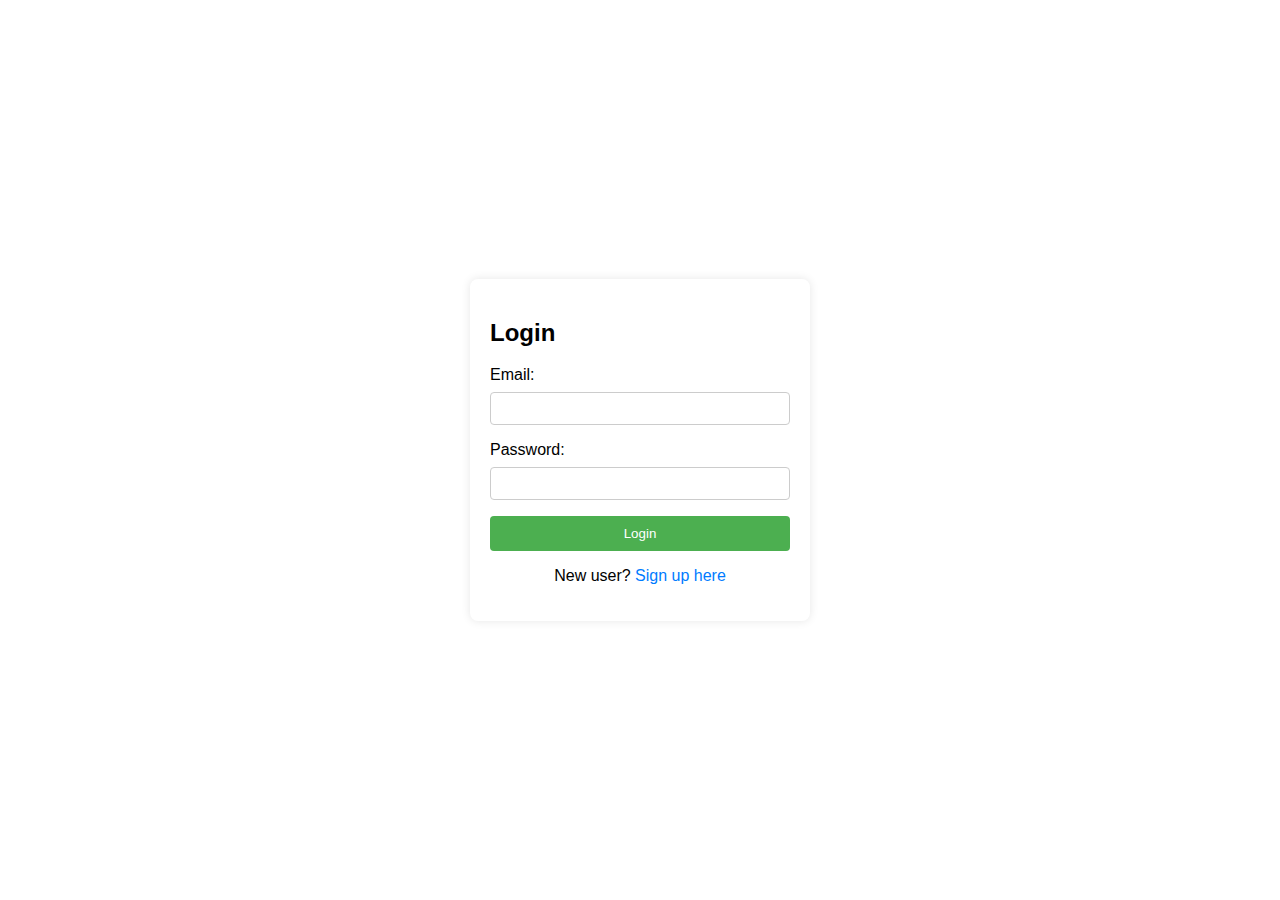
<file: index.html>
<!DOCTYPE html>
<html lang="en">
<head>
  <meta charset="UTF-8">
  <meta name="viewport" content="width=device-width, initial-scale=1.0">
  <title>Login and Signup</title>
  <style>
    body {

      font-family: Arial, sans-serif;
      background-color: #fff;
      margin: 0;
      padding: 0;
      display: flex;
      justify-content: center;
      align-items: center;
      height: 100vh;
    }

    .container {
      background-color: #fff;
      padding: 20px;
      border-radius: 8px;
      box-shadow: 0 0 10px rgba(0, 0, 0, 0.1);
      width: 300px;
    }

    form {
      display: flex;
      flex-direction: column;
    }

    label {
      margin-bottom: 8px;
    }

    input {
      padding: 8px;
      margin-bottom: 16px;
      border: 1px solid #ccc;
      border-radius: 4px;
    }

    button {
      padding: 10px;
      background-color: #4caf50;
      color: #fff;
      border: none;
      border-radius: 4px;
      cursor: pointer;
    }

    button:hover {
      background-color: #45a049;
    }

    .switch-page {
      text-align: center;
      margin-top: 16px;
    }

    .switch-page a {
      color: #007bff;
      text-decoration: none;
    }

    .switch-page a:hover {
      text-decoration: underline;
    }
  </style>
</head>
<body>

  <div class="container">
    <h2>Login</h2>
    <form id="login-form">
      <label for="login-email">Email:</label>
      <input type="email" id="login-email" required>

      <label for="login-password">Password:</label>
      <input type="password" id="login-password" required>

      <button type="submit">Login</button>
    </form>

    <div class="switch-page">
      <p>New user? <a href="#" onclick="toggleForm('signup-form')">Sign up here</a></p>
    </div>
  </div>

  <div class="container" style="display: none;" id="signup-form">
    <h2>Sign Up</h2>
    <form id="signup-form">
      <label for="signup-name">Name:</label>
      <input type="text" id="signup-name" required>

      <label for="signup-email">Email:</label>
      <input type="email" id="signup-email" required>

      <label for="signup-password">Password:</label>
      <input type="password" id="signup-password" required>

      <button type="submit" onclick="signup()">Sign Up</button>
    </form>

    <div class="switch-page">
      <p>Already have an account? <a href="#" onclick="toggleForm('login-form')">Login here</a></p>
    </div>
  </div>

  <script>

    

function callback(resp) {
        resp.json().then(parseResponce)
    }

    function signup()
    {
        var username= document.getElementById("signup-name").value;
        var password = document.getElementById("signup-password" ).value;

        fetch("http://localhost:3000/admin/signup", {
            method: "POST",
            body: JSON.stringify({
                name: username,
                password: password
            }),
            headers: {
                "content-type": "application/json"
            }

        }).then(callback)
    }
    function toggleForm(formId) {
      document.getElementById('login-form').style.display = 'none';
      document.getElementById('signup-form').style.display = 'none';

      document.getElementById(formId).style.display = 'block';
    }
  </script>

</body>
</html>
</file>
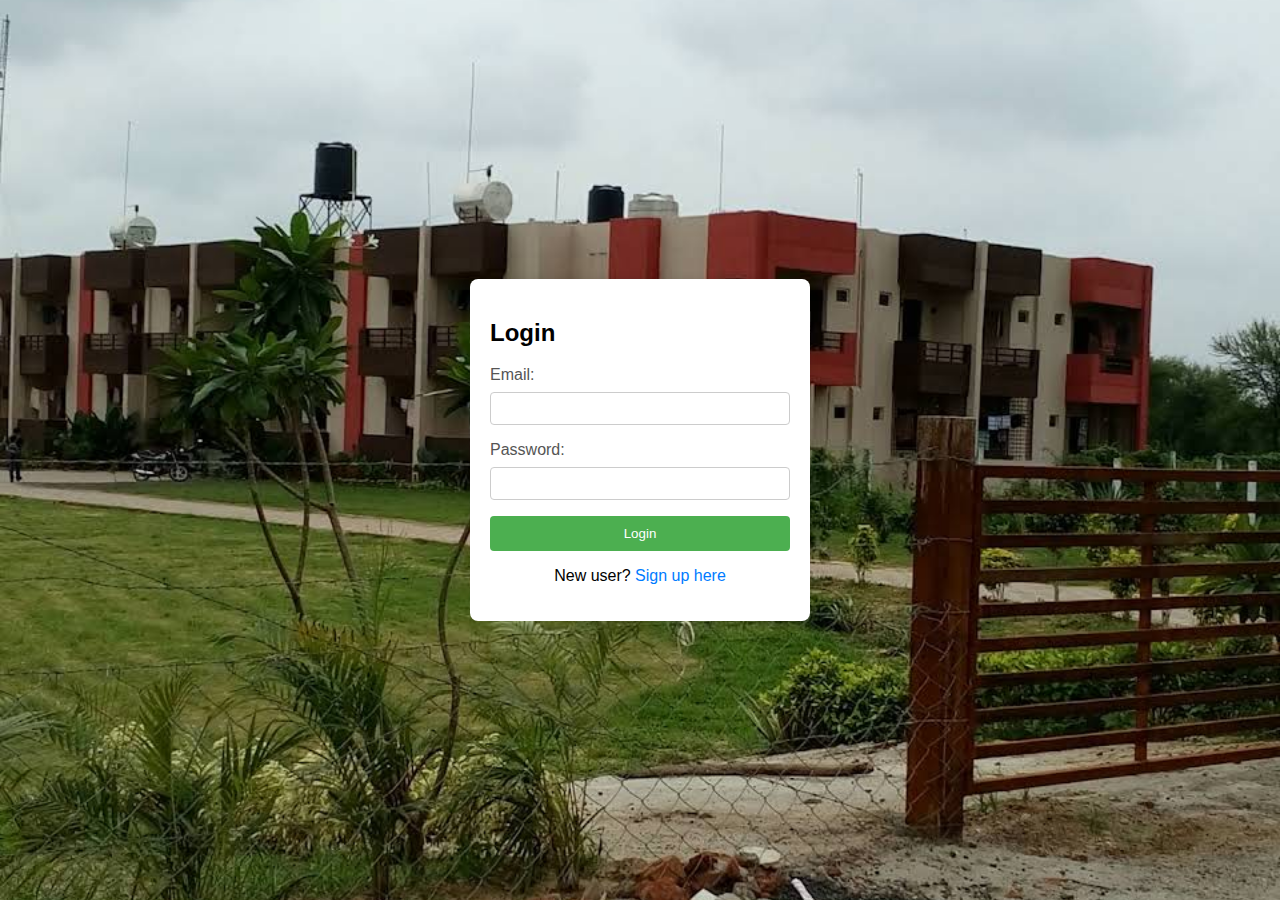
<file: index2.html>
<!DOCTYPE html>
<html lang="en">
<head>
  <meta charset="UTF-8">
  <meta name="viewport" content="width=device-width, initial-scale=1.0">
  
  <title>Login and Signup</title>

  <style>
    body {
      background: url('aashirwad.jpg') center/cover no-repeat fixed;
      font-family: Arial, sans-serif;
      background-color: #f2f2f2;
      margin: 0;
      padding: 0;
      display: flex;
      justify-content: center;
      align-items: center;
      height: 100vh;
    }

    .container {
      background-color: #fff;
      padding: 20px;
      border-radius: 8px;
      box-shadow: 0 0 10px rgba(0, 0, 0, 0.1);
      width: 300px;
    }

    form {
      display: flex;
      flex-direction: column;
    }

    label {
      margin-bottom: 8px;
      color: #555;
    }

    input {
      padding: 8px;
      margin-bottom: 16px;
      border: 1px solid #ccc;
      border-radius: 4px;
    }

    button {
      padding: 10px;
      background-color: #4caf50;
      color: #fff;
      border: none;
      border-radius: 4px;
      cursor: pointer;
    }

    button:hover {
      background-color: #45a049;
    }

    .switch-page {
      text-align: center;
      margin-top: 16px;
    }

    .switch-page a {
      color: #007bff;
      text-decoration: none;
    }

    .switch-page a:hover {
      text-decoration: underline;
    }
  </style>
</head>
<body>

  <div class="container">
    <h2>Login</h2>
    <form id="login-form" onsubmit="login(event)">
      <label for="login-email">Email:</label>
      <input type="email" id="login-email" required>

      <label for="login-password">Password:</label>
      <input type="password" id="login-password" required>

      <button type="submit">Login</button>
    </form>

    <div class="switch-page">
      <p>New user? <a href="#" onclick="toggleForm('signup-form')">Sign up here</a></p>
    </div>
  </div>

  <div class="container" style="display: none;" id="signup-form">
    <h2>Sign Up</h2>
    <form id="signup-form" onsubmit="signup(event)">
      <label for="signup-name">Name:</label>
      <input type="text" id="signup-name" required>

      <label for="signup-email">Email:</label>
      <input type="email" id="signup-email" required>

      <label for="signup-password">Password:</label>
      <input type="password" id="signup-password" required>

      <button type="submit">Sign Up</button>
    </form>

    <div class="switch-page">
      <p>Already have an account? <a href="#" onclick="toggleForm('login-form')">Login here</a></p>
    </div>
  </div>

  <script>
    function toggleForm(formId) {
      document.getElementById('login-form').style.display = 'none';
      document.getElementById('signup-form').style.display = 'none';

      document.getElementById(formId).style.display = 'block';
    }

    function login(event) {
      event.preventDefault();
      // Add your login logic here

      // Redirect to a new page (replace 'new-page.html' with your actual page)
      window.location.href = 'new-page.html';
    }

    function signup(event) {
      event.preventDefault();
      // Add your signup logic here

      // Redirect to a new page (replace 'new-page.html' with your actual page)
      window.location.href = 'new-page.html';
    }
  </script>

</body>
</html>
</file>
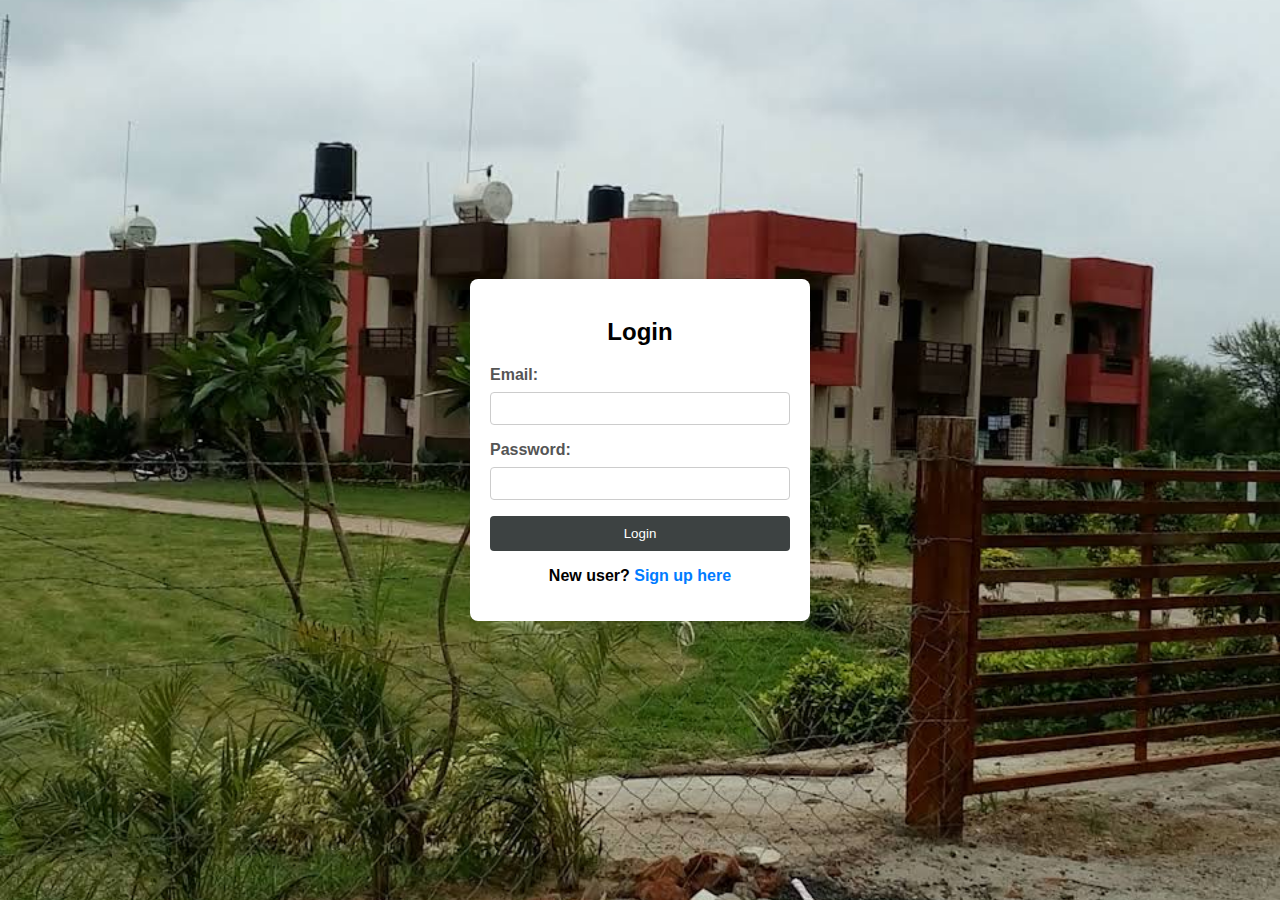
<file: login.html>
<!DOCTYPE html>
<html lang="en">
<head>
  <meta charset="UTF-8">
  <meta name="viewport" content="width=device-width, initial-scale=1.0">
  <link rel="stylesheet" href="home.css">
  <title>Login and Signup</title>

  <style>
    body {
      background: url('aashirwad.jpg') center/cover no-repeat fixed;
      font-family: Arial, sans-serif;
      background-color: #f2f2f2;
      margin: 0;
      padding: 0;
      display: flex;
      justify-content: center;
      align-items: center;
      height: 100vh;
    }

    .container {
      background-color: #fff;
      padding: 20px;
      border-radius: 8px;
      box-shadow: 0 0 10px rgba(0, 0, 0, 0.1);
      width: 300px;
    }

    form {
      display: flex;
      flex-direction: column;
    }

    label {
      margin-bottom: 8px;
      color: #555;
    }

    input {
      padding: 8px;
      margin-bottom: 16px;
      border: 1px solid #ccc;
      border-radius: 4px;
    }

    button {
      padding: 10px;
      background-color: #4caf50;
      color: #fff;
      border: none;
      border-radius: 4px;
      cursor: pointer;
    }

    button:hover {
      background-color: #45a049;
    }

    .switch-page {
      text-align: center;
      margin-top: 16px;
    }

    .switch-page a {
      color: #007bff;
      text-decoration: none;
    }

    .switch-page a:hover {
      text-decoration: underline;
    }
  </style>
</head>
<body>

  <div class="container">
    <h2>Login</h2>
    <form id="login-form" onsubmit="login(event)">
      <label for="login-email">Email:</label>
      <input type="email" id="login-email" required>

      <label for="login-password">Password:</label>
      <input type="password" id="login-password" required>

      <button type="submit">Login</button>
    </form>

    <div class="switch-page">
      <p>New user? <a href="#" onclick="toggleForm('signup-form')">Sign up here</a></p>
    </div>
  </div>

  <div class="container" style="display: none;" id="signup-form">
    <h2>Sign Up</h2>
    <form id="signup-form" onsubmit="signup(event)">
      <label for="signup-name">Name:</label>
      <input type="text" id="signup-name" required>

      <label for="signup-email">Email:</label>
      <input type="email" id="signup-email" required>

      <label for="signup-password">Password:</label>
      <input type="password" id="signup-password" required>

      <button type="submit">Sign Up</button>
    </form>

    <div class="switch-page">
      <p>Already have an account? <a href="#" onclick="toggleForm('login-form')">Login here</a></p>
    </div>
  </div>

  <script>
    function toggleForm(formId) {
      document.getElementById('login-form').style.display = 'none';
      document.getElementById('signup-form').style.display = 'none';

      document.getElementById(formId).style.display = 'block';
    }

    function login(event) {
      event.preventDefault();
      // Add your login logic here

      // Redirect to a new page (replace 'new-page.html' with your actual page)
      window.location.href = 'HOME.html';
    }

    function signup(event) {
      event.preventDefault();
      // Add your signup logic here

      // Redirect to a new page (replace 'new-page.html' with your actual page)
      window.location.href = 'after_login.html';
    }
  </script>

</body>
</html>
</file>
<file: home.css>
@import url('https://fonts.googleapis.com/css?family=Work+Sans:400,600');
body {
  
	margin: 0;
	background: #ffffff;
	font-family: 'Work Sans', sans-serif;
	font-weight: 800;
}
.photos {
  text-align: center;
  margin-top: 20px;
}

.photo {
  display: inline-block;
  width: 200px;
  margin: 10px;
  text-align: center;
}

.photo img {
  width: 100%;
  border-radius: 8px;
}

.photo h3 {
  margin-top: 10px;
  font-size: 18px;
}

.photo p {
  font-size: 14px;
  color: #555;
}


.container {
  
	width: 80%;
	margin: 0 auto;
  padding: 0 auto;;
}

header {
   
  background: hsl(154, 21%, 80%);
}

header::after {
  content: '';
  display: table;
  clear: both;
}

.logo {
  float: left;
  padding: 10px 0;
}

nav {
  float: right;
}

nav ul {
  margin: 0;
  padding: 0;
  list-style: none;
}

nav li {
  display: inline-block;
  margin-left: 70px;
  padding-top: 23px;

  position: relative;
}

nav a {
  color: #444;
  text-decoration: none;
  text-transform: uppercase;
  font-size: 14px;
}

nav a:hover {
  color: #000;
}

nav a::before {
  content: '';
  display: block;
  height: 5px;
  background-color: #444;

  position: absolute;
  top: 0;
  width: 0%;

  transition: all ease-in-out 250ms;
}

nav a:hover::before {
  width: 100%;
}


        /* Existing styles */

        .photo {
            display: inline-block;
            width: 200px;
            margin: 10px;
            text-align: center;
            cursor: pointer;
        }

        .photo img {
            width: 100%;
            border-radius: 8px;
            transition: transform 0.3s ease-in-out;
        }

        .photo h3 {
            margin-top: 10px;
            font-size: 18px;
        }

        .photo p {
            font-size: 14px;
            color: #555;
        }

        /* Additional styles for the enlarged image */
        .enlarged-image {
            position: fixed;
            top: 0;
            left: 0;
            width: 100%;
            height: 100%;
            background: rgba(0, 0, 0, 0.8);
            display: none;
            align-items: center;
            justify-content: center;
        }

        .enlarged-image img {
            max-width: 80%;
            max-height: 80%;
        }
        
        .sidenav {
            height: 100%;
            width: 0;
            position: fixed;
            z-index: 1;
            top: 0;
            left: 0;
            background-color: #111;
            overflow-x: hidden;
            transition: 0.5s;
            padding-top: 60px;
        }

        .sidenav a {
            padding: 8px 8px 8px 32px;
            text-decoration: none;
            font-size: 18px;
            color: #818181;
            display: block;
            transition: 0.3s;
        }

        .sidenav a:hover {
            color: #f1f1f1;
        }

        .sidenav .closebtn {
            position: absolute;
            top: 0;
            right: 25px;
            font-size: 36px;
            margin-left: 50px;
        }
        
        .form-container {
          margin: 20px auto;
          max-width: 400px;
          background-color: #fff;
          padding: 20px;
          border-radius: 8px;
          box-shadow: 0 0 10px rgba(0, 0, 0, 0.1);
      }

      .form-container label {
          display: block;
          margin-bottom: 10px;
          font-weight: bold;
      }

      .form-container input {
          width: 100%;
          padding: 10px;
          margin-bottom: 15px;
          border: 1px solid #ccc;
          border-radius: 4px;
          box-sizing: border-box;
      }

      .form-container button {
          background-color: #333;
          color: #fff;
          padding: 10px 15px;
          border: none;
          border-radius: 4px;
          cursor: pointer;
      }

      body {
        font-family: Arial, sans-serif;
        background-color: #f4f4f4;
        margin: 0;
        padding: 0;
    }
    
    .container1 {
        width: 50%;
        margin: 50px auto;
        background-color: #fff;
        padding: 20px;
        border-radius: 8px;
        box-shadow: 0 0 10px rgba(0, 0, 0, 0.1);
    }
    
    h2 {
        text-align: center;
        margin-bottom: 20px;
    }
    
    form {
        max-width: 500px;
        margin: 0 auto;
    }
    
    label {
        display: block;
        margin-bottom: 5px;
    }
    
    input[type="text"],
    select,
    textarea {
        width: 100%;
        padding: 8px;
        margin-bottom: 15px;
        border: 1px solid #ccc;
        border-radius: 4px;
        box-sizing: border-box;
    }
    
    textarea {
        resize: vertical;
    }
    
    button[type="submit"] {
        background-color: hsl(180, 4%, 25%);
        color: white;
        padding: 10px 20px;
        border: none;
        border-radius: 4px;
        cursor: pointer;
        width: 100%;
    }
    
    button[type="submit"]:hover {
        background-color: hsl(0, 0%, 0%);;
    }
</file>
